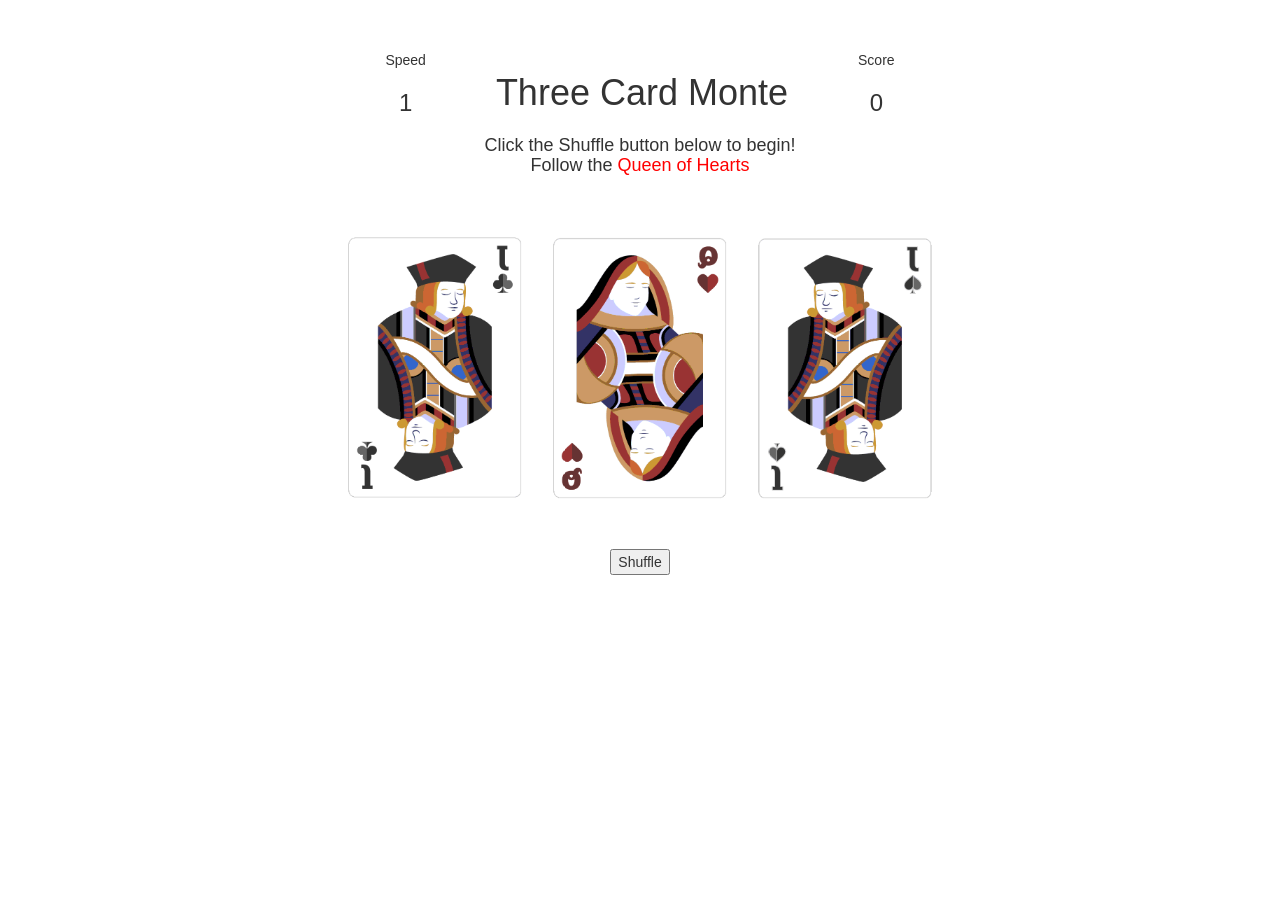
<file: index.html>
<!DOCTYPE html>
<html>
<head>
	<title></title>
	<link rel="stylesheet" type="text/css" href="css/bootstrap.min.css">
	<link rel="stylesheet" type="text/css" href="css/style.css">
	<script type="text/javascript" src="js/jquery-3.2.1.min.js"></script>
</head>
<body>

	<div id="wrapper">

		<div id="header">
			<div id="levelBoard">
				<span>Speed</span>
				<h3 id="speed">1</h3>
			</div>
			<div class="title">
				<h1>Three Card Monte</h1>
			</div>
			<div id="scoreBoard">
				<span>Score</span>
				<h3 id="score">0</h3>
			</div>
		</div>
		<div id="messageBoard"><h4 id="messages">Click the Shuffle button below to begin! <br />Follow the <span>Queen of Hearts</span></h4></div>
		<div id="mainSection">

			<div id="cardTable">
				<div class="wholeCard">
					<div class="cardFrontWrapper" id="card1Wrapper">
						<img class="playingCard" id="card1" src="images/jackClubs.gif">
					</div>
					<div class="cardBackWrapper" id="back1">
						<img class="cardBack" id="cardBack1" src="images/cardBack.gif">
					</div>
				</div>
				<div class="wholeCard">
					<div class="cardFrontWrapper" id="card2Wrapper">
						<img class="playingCard" id="card2" src="images/queenHearts.gif">
					</div>
					<div class="cardBackWrapper" id="back2">
						<img class="cardBack" id="cardBack2" src="images/cardBack.gif">
					</div>
				</div>
				<div class="wholeCard">
					<div class="cardFrontWrapper" id="card3Wrapper">
						<img class="playingCard" id="card3" src="images/jackSpades.gif">
					</div>
					<div class="cardBackWrapper" id="back3">
						<img class="cardBack" id="cardBack3" src="images/cardBack.gif">
					</div>
				</div>
			</div>
			<div class="shuffle">
				<button type="button" id="shuffleBtn">Shuffle</button>
			</div>

		</div>

		<!-- <div id="infoSection">
			<div class="infoText">
				<h1>Instructions</h1>
				<p>Memorize the position of the Queen of Hearts</p>
				<p>Click "SHUFFLE" to shuffle the cards, try to follow the Queen of Hearts</p>
				<p>Click on the card you think is the Queen of Hearts</p>
			</div>
		</div> -->

	</div>

<script type="text/javascript" src="js/main.js"></script>
</body>
</html>
</file>
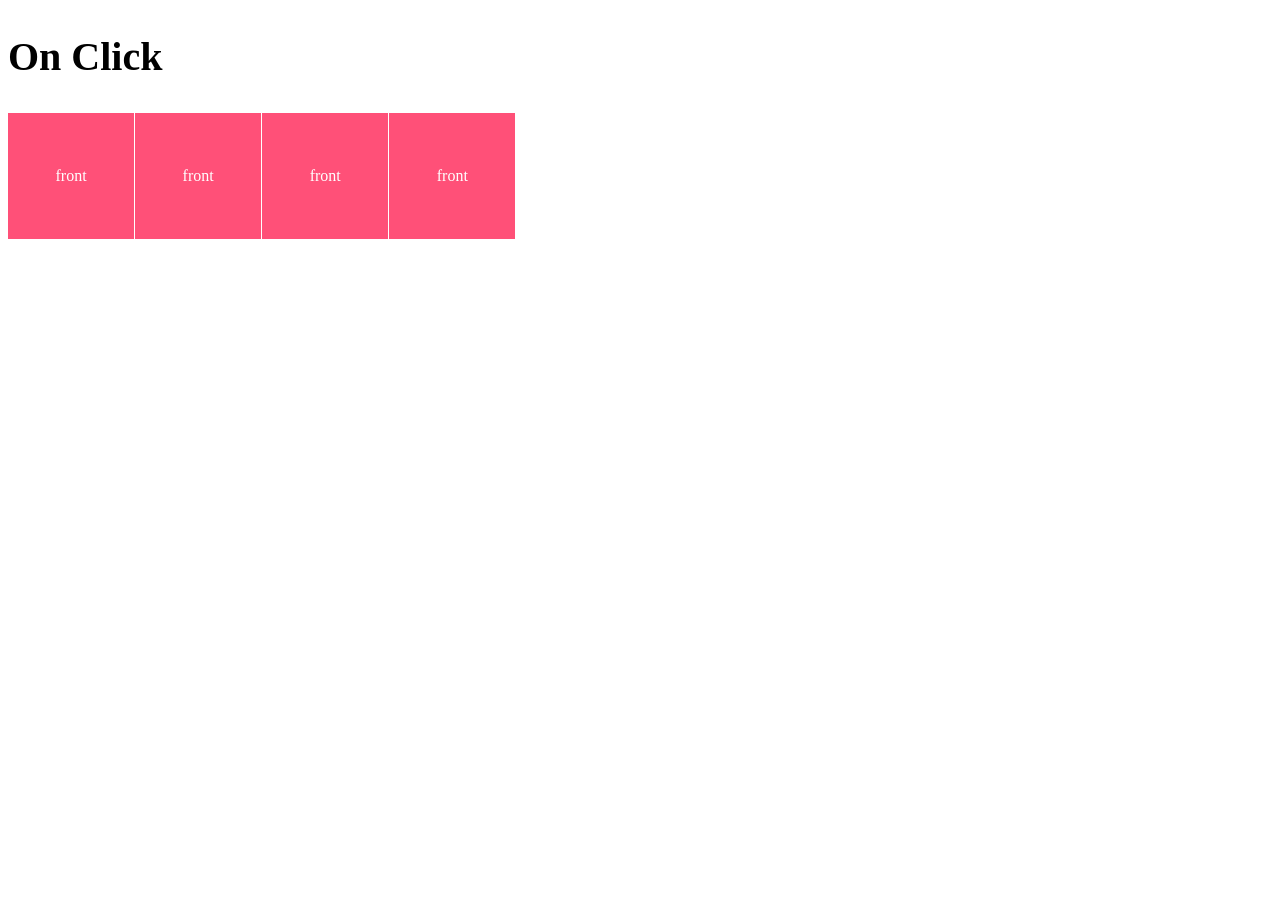
<file: 1-flipping-card-source/index.html>
<!DOCTYPE html>
<html class="no-js" lang="en">
<head>

<link rel="stylesheet" href="css/demo.css">
</head>

<body>

<div class="wrapper">
  <main>
    <div class="container">

      <div class="section">
        <h2 class="section__title">On Click</h2>
        <div class="section__content">



          <div class="card effect__click">
            <div class="card__front">
              <span class="card__text">front</span>
            </div>
            <div class="card__back">
              <span class="card__text">back</span>
            </div>
          </div><!-- /card -->



          <div class="card effect__click">
            <div class="card__front">
              <span class="card__text">front</span>
            </div>
            <div class="card__back">
              <span class="card__text">back</span>
            </div>
          </div><!-- /card -->
          <div class="card effect__click">
            <div class="card__front">
              <span class="card__text">front</span>
            </div>
            <div class="card__back">
              <span class="card__text">back</span>
            </div>
          </div><!-- /card -->
          <div class="card effect__click">
            <div class="card__front">
              <span class="card__text">front</span>
            </div>
            <div class="card__back">
              <span class="card__text">back</span>
            </div>
          </div>
        </div><!-- /card -->
      </div><!-- /section -->


    </div>
  </main><!-- /main -->
  
</div><!-- /#wrapper -->

<!-- demo js -->
<script src="js/demo/demo.js"></script>


</body>
</html>
</file>
<file: css/style.css>
/** {
	border: 2px solid grey;
}*/

#header {
	display: flex;
	flex-direction: row;
	justify-content: center;
	margin-top: 50px;
	align-items: center;
}

#levelBoard {
	text-align: center;
	padding-left: 50px;
}

#scoreBoard {
	text-align: center;
	padding-right: 50px;
}

.title {
	margin: 0 70px;
	text-align: center;
}

#messageBoard {
	text-align: center;
}

#mainSection {
	display: flex;
	flex-direction: column;
	justify-content: center;
}

#cardTable {
	display: flex;
	justify-content: center;
	flex-direction: row;
}

.playingCard {
	width: 175px;
	margin: 50px 15px;
	position: relative;
	-webkit-transition: -webkit-transform 0.3s;
    transition: transform 0.3s;
}

.cardBack {
	width: 175px;
	margin: 50px 15px;
	position: relative;
}

.cardBackWrapper {
	display: none;
}

.flipped .cardBack {
	-webkit-transform: rotateY(-180deg);
    transform: rotateY(-180deg);
}

.cardFrontWrapper {
	-webkit-transition: -webkit-transform 0.3s;
    transition: transform 0.3s;
    -webkit-transform: rotateY(-180deg);
    transform: rotateY(-180deg);
}

.flipped .playingCard {
	-webkit-transform: rotateY(0);
    transform: rotateY(0);
}

.shuffle {
	display: flex;
	justify-content: center;
}

#infoSection {
	display: flex;
	justify-content: center;
	text-align: center;
}

#messages {
	height: 40px;
}

#messages span {
	color: red;
}
</file>
<file: 1-flipping-card-source/css/demo.css>
/* =============================================================================
  DEMO
============================================================================= */
/**
 * Sections
 *
 * Some sections to define card content areas.
 */
.section {
  margin-bottom: 40px;
}

.section__title {
  font-family: "Roboto Slab", serif;
  font-size: 40px;
}

.section__content {
  padding-left: 3px;
}

/**
 * The cards
 *
 * Each card plays home to a front and back. I've set them up as squares here
 * by using the padding technique, but you may set them up in any dimensions
 * you like based on your site design.
 */
.card {
  display: flex;
  flex-direction: column;
  justify-content: center;
  position: relative;
  float: left;
  padding-bottom: 10%;
  width: 10%;
  text-align: center;
}

.card:nth-child(1) {
  margin-left: -3px;
  margin-right: 1px;
}

.card:nth-child(2),
.card:nth-child(3) {
  margin-right: 1px;
}

/* card fronts and backs */
.card__front,
.card__back {
  position: absolute;
  top: 0;
  left: 0;
  width: 100%;
  height: 100%;
}

.card__front,
.card__back {
  -webkit-backface-visibility: hidden;
          backface-visibility: hidden;
  -webkit-transition: -webkit-transform 0.3s;
          transition: transform 0.3s;
}

.card__front {
  background-color: #ff5078;
}

.card__back {
  background-color: #1e1e1e;
  -webkit-transform: rotateY(-180deg);
          transform: rotateY(-180deg);
}

/* card text */
.card__text {
  display: inline-block;
  position: absolute;
  top: 0;
  right: 0;
  bottom: 0;
  left: 0;
  margin: auto;
  height: 20px;
  color: #fff;
  font-family: "Roboto Slab", serif;
  line-height: 20px;
}

/* click effect */
.flipped .card__front {
  -webkit-transform: rotateY(-180deg);
          transform: rotateY(-180deg);
}

.flipped .card__back {
  -webkit-transform: rotateY(0);
          transform: rotateY(0);
}
</file>
